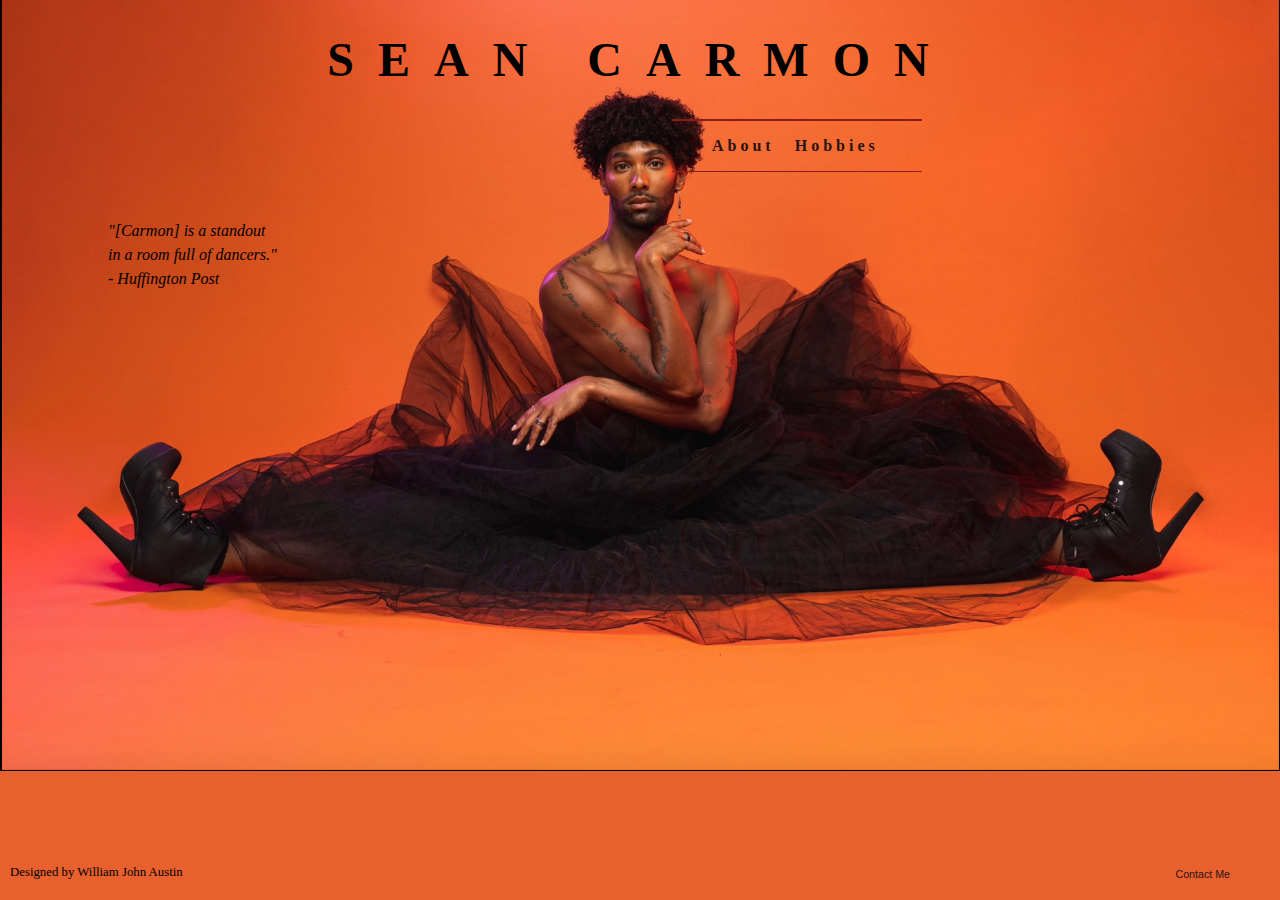
<file: Index.html>
<!DOCTYPE html>
<html lang="en">
<head>
    <title>Sean Carmon</title>
    <link href="Index.css" type="text/css" rel="stylesheet"/>
</head>
<body>
    <h1 id="top">Sean Carmon</h1>
    <div class="navigation">
        <ul>
            <li><a class="one" href="About.html">About</a></li>
            <li><a class="one" href="Hobbies.html">Hobbies</a></li>
        </ul>
    </div>
                <blockquote>"[Carmon] is a standout<br />
                    in a room full of dancers." <br />
                - Huffington Post</blockquote>
        
    <a class="two" href=mailto:Waustin37@gmail.com>Contact Me</a>
    <footer>Designed by William John Austin</footer>
</body>
</html>
</file>
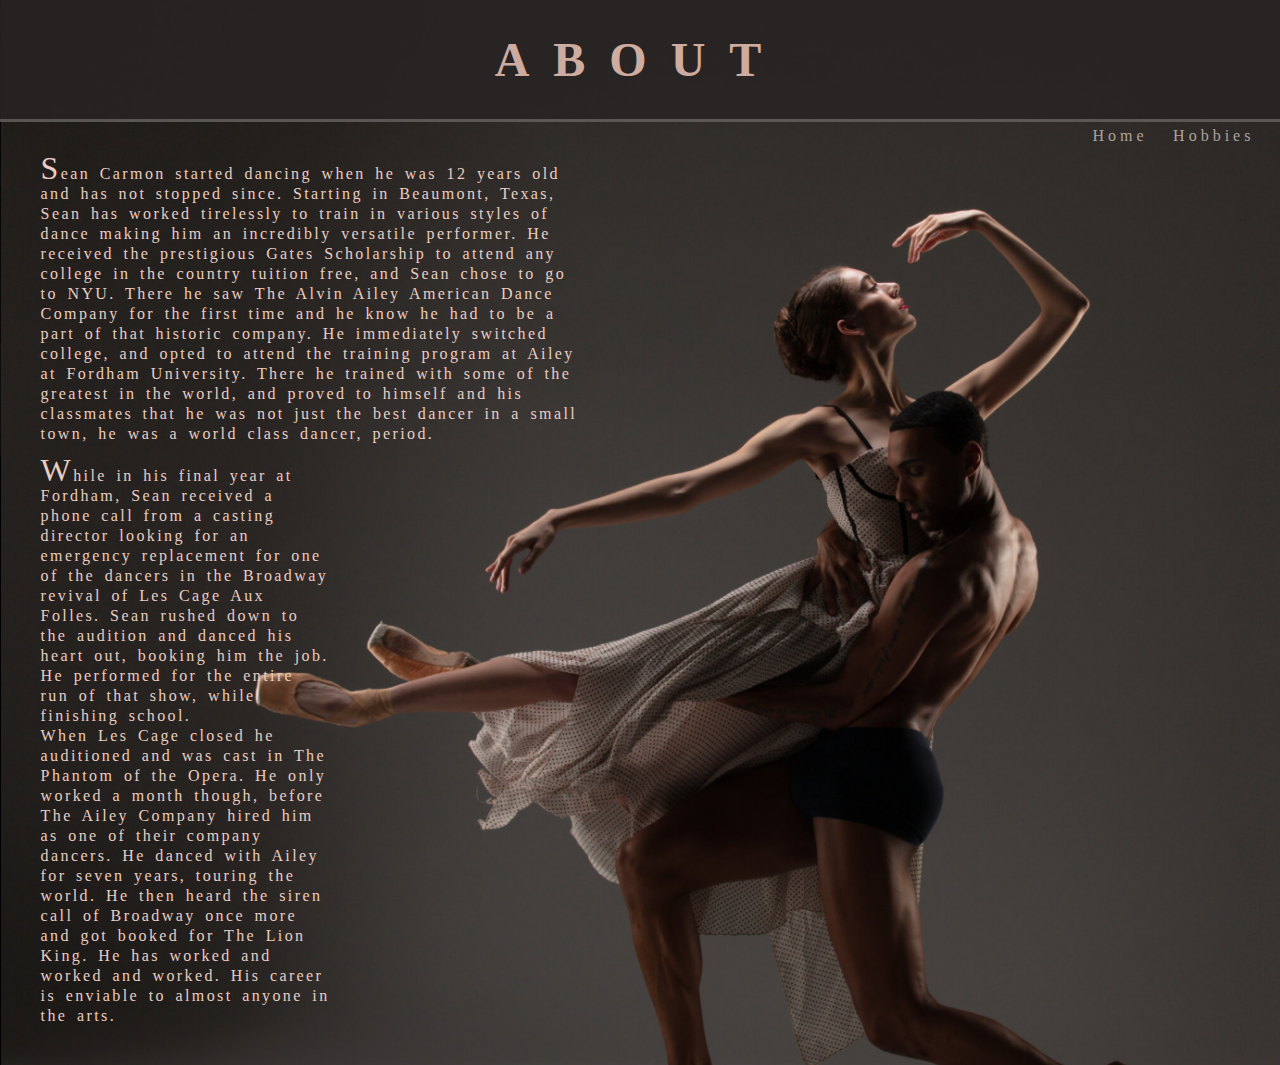
<file: About.html>
<!DOCTYPE html>
<html lang="en">
<head>
    <title>About</title>
    <link href="About.css" type="text/css" rel="stylesheet">
</head>
<body>
    
        <header>
            <h1><a class="one" href="index.html"><b>About</b></a></h1>
        </header>
        <div class="navbar">
            <a class="two" href="Hobbies.html">Hobbies</a>
            <a class="two" href="index.html">Home</a>
        </div>  
    <div id="hero-image">
        <div class="bio">
            <p class="bio-text">	
            Sean Carmon started dancing when he was 12 years old and has not stopped since. Starting in Beaumont, Texas, Sean has worked tirelessly
            to train in various styles of dance making him an incredibly versatile performer. He received the prestigious Gates Scholarship to 
            attend any college in the country tuition free, and Sean chose to go to NYU. There he saw The Alvin Ailey American Dance Company for 
            the first time and he know he had to be a part of that historic company. He immediately switched college, and opted to attend the  
            training program at Ailey
            at Fordham University. There he trained with some of the greatest in the world, and proved to himself and his classmates that he was not
            just the best dancer in a small town, he was a world class dancer, period. <br /> </p> 
        </div>
        <div class="bio-2">
            <p class="bio-text">
                While in his final year at Fordham, Sean received a phone call 
                from a casting director looking for an emergency replacement for one of the dancers in the Broadway revival of Les Cage Aux Folles. 
                Sean rushed down to the audition and danced his heart out, booking him the job. He performed for the entire run of that show, while 
                finishing school. <br /> When Les Cage closed he auditioned and was cast in The Phantom of the Opera. He only worked a month though, before 
                The Ailey Company hired him as one of their company dancers. He danced with Ailey for seven years, touring the world. He then heard the 
                siren call of Broadway once more and got booked for The Lion King. He has worked and worked and worked. His career is enviable to 
                almost anyone in the arts. 
            </p>
        </div>
            
    </div>
</body>
</html>
</file>
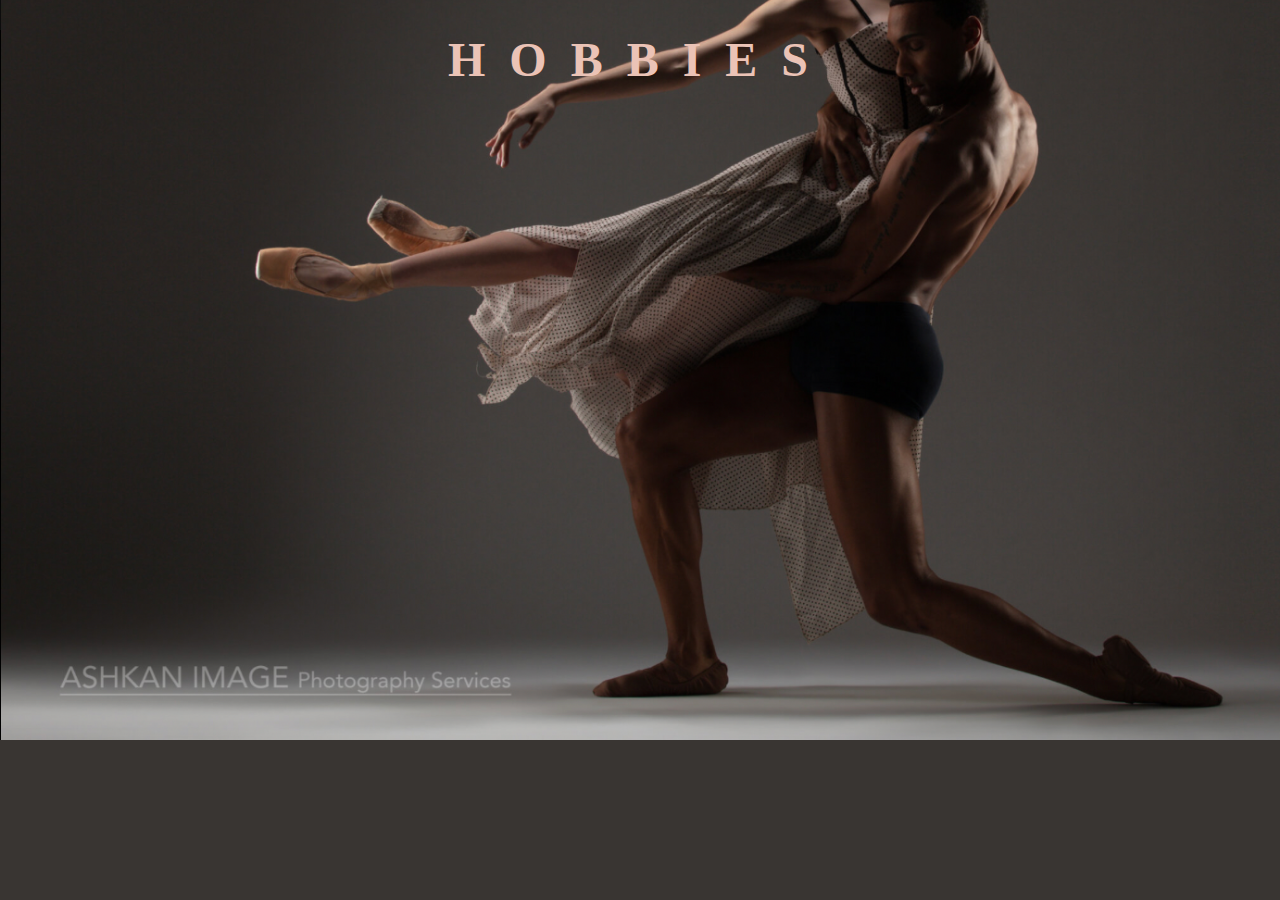
<file: Hobbies.Html>
<!DOCTYPE html>
<html lang="en">
<head>
    <title>Sean Carmon's Hobbies</title>
    <link href="About.css" type="text/css" rel="stylesheet"/>
</head>
<body>
    <h1><b>Hobbies</b></h1>
</body>
</html>
</file>
<file: Index.css>
body {background-color:rgb(231, 96, 45) ;
background-image: url("Images/Sean Portrait.png");
background-size: 100%;
background-position: 50% 15%;
background-repeat: no-repeat;
}
h1 {
    font-family: 'Cinzel', 'Old Standard TT', 'Georgia', serif; font-size: 36pt; 
    font-weight: bold; text-align: center; color: black; 
    text-transform:uppercase;
    letter-spacing: .5em;
}
li{
    font-family:'Cinzel', 'Old Standard TT', 'Georgia', serif;
    list-style-type: none; letter-spacing: .25em;
    font-size: 12pt;
    display: inline;
    font-weight: bold;
}
div.navigation{
    float: right;
    width: 250px;
    height: 50px;
    border-top:#891d1a 2px solid;
    border-bottom: #891d1a 1px solid;
    word-spacing: 1em;
    margin-right: 350px;
}
a.one
{color:rgb(41, 20, 20); 
    text-decoration: none; 
}
a:visited {
    color:rgb(41, 20, 20)
}
a:hover {
    color:#891d1a
}
blockquote {float:left; font-family: Georgia, 'Times New Roman', Times, serif;
    font-style: italic; line-height: 1.5em;
    padding-right: 40px; margin: 100px 0px 20px 100px;
}
a.two
{
    color:rgb(41, 20, 20); 
    font-weight: lighter;
    font-family: 'Michroma', 'Verdana', sans-serif;
    font-size: 8pt;
    text-decoration: none;
    padding-right: 40px;
    letter-spacing: normal;
    position: absolute;
    bottom: 20px;
    right: 10px;
}
footer{
    font-weight: lighter;
    font-size: 80%;
    padding-right: 40px;
    position: absolute;
    bottom: 20px;
    left: 10px;
}
</file>
<file: About.css>
body {background-color:#393532;
    margin: 0;
    background-image: url("Images/Sean_Dancing_with_Vitacca.jpeg");
    background-size: 100%;
    background-repeat: no-repeat;
    background-position: 70% 45%
}
h1 {
    font-family: 'Cinzel', 'Old Standard TT', 'Georgia', serif; font-size: 36pt; 
    font-weight: bold; text-align: center;
    color:#ebc3b6; 
    text-transform:uppercase;
    letter-spacing: .5em;
    opacity: 100%;
}
a.one{
    color:#ebc3b6;
    text-decoration: none;
}

header {
    background-color: #282424;
    width: 100%;
    overflow: hidden;
    opacity: 85%;
    border-bottom: #63605e 3px solid;
}
p.bio-text {
    font-family: 'times new roman', 'Verdana', sans-serif; 
    font-size: 12pt; 
    text-align: left; 
    color: #eacdc3; 
    margin-left: 15px; margin-top: 10px; margin-right: 15px;
    word-spacing: .2em;
    letter-spacing: .15em;
    line-height: 1.25em;
}
p.bio-text:first-letter {
    font-size: 200%;
}
#hero-image {
    float:left;
}
div.bio { 
    width: 45%;
    margin-left: 2%;
    margin-top: 1%;  
}
div.bio-2 {
    width: 25%;
    margin-left: 2%;
    margin-top: 1%;
    margin-bottom: 3%;
}
div.navbar {
    margin-top: 5px;
}
a.two
{
    color:#ada39e; 
    font-family: 'Cinzel', 'Old Standard TT', 'Georgia', serif;
    letter-spacing: .25em;
    font-size: 12pt;
    text-decoration: none;
    float: right;
    margin-right: 2%;

}
a.two:hover {
    color: #ebc3b6;
    text-decoration: underline;
}
</file>
